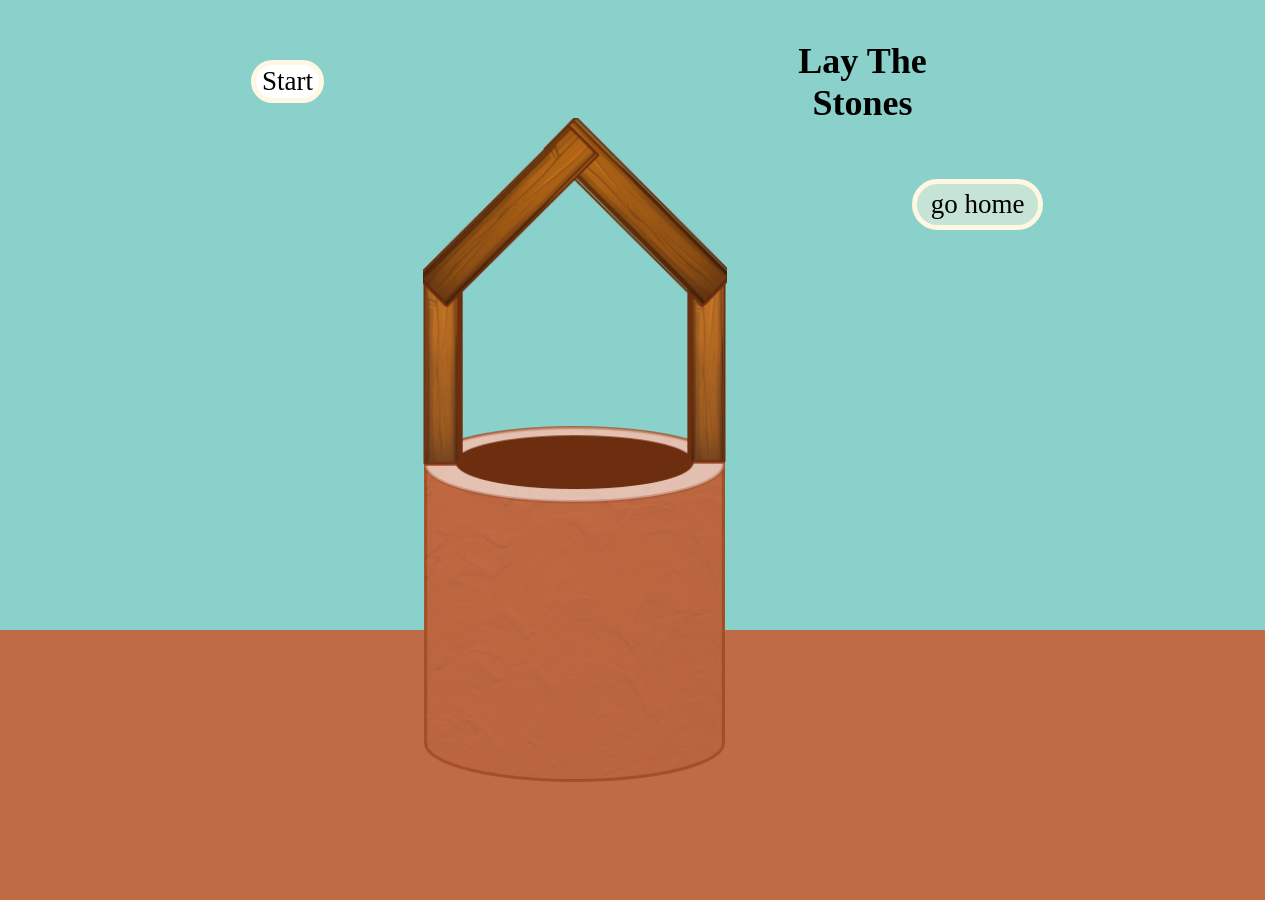
<file: buildwell.html>
<!DOCTYPE html>
  <html lang="en">
    <head>
      <meta charset="UTF-8">
      <meta name="viewport" content="width=device-width, initial-scale=1.0">
      <title>Charity Water Game- well builder</title>
      <link rel="stylesheet" href="wellstyle.css">
    </head>
    <body id="body">
      <div id="dir">
        <h1>Lay The Stones</h1>
      </div>
      <div class="wellcontainer" id="wellcontainer">
        
        <div class="wellbox">
          <img class="well"  id="well" src="img/well.png">
        </div>
      </div>
      <div id="start-div">
        <button id="start-butt">Start</button>
      </div>
      <div id="stonebuttdiv">
        <button id="stone-button" disabled="true">Place Stone</button>
      </div>
      <div id="contdiv">
        <button id="continue-button">Replay</button>
      </div>
      <div id="gohome">
        <a href="home.html"> go home</a>
      </div>
      <script src="laystones.js"></script>
    </body>
  </html>
</file>
<file: wellstyle.css>
/* Charity: water Brand Colors

Primary Colors:
- Yellow:     #FFC907
- Blue:       #2E9DF7

Secondary Colors:
- Light Blue: #8BD1CB
- Green:      #4FCB53
- Orange:     #FF902A
- Red:        #F5402C
- Dark Green: #159A48
- Pink:       #F16061
#8BD1CB

*/
@import url('https://fonts.googleapis.com/css?family=Sniglet');
html,body {
  scrollbar-gutter: stable;
  scrollbar-gutter: stable;
  margin: 0;
  padding: 0;
  width: 100%;
  height: 100%;
  box-sizing: border-box;
}
body {
  background-image:linear-gradient(to bottom,#8bd1cb 0%, #8BD1CB 70%,#bf6c46 70%, #bf6c46 100% );
  display: grid;
  grid-template-rows: repeat(11, minmax(0, 1fr));
  grid-template-columns: repeat(11, minmax(0,1fr));
  position:relative;
  overflow:hidden;
  place-items: center;
  
  
}

h1,h2,h3,a,p,button{
  font-family: "Georgia", serif;
  text-align: center;
}

h1 {
  font-size: 4vh;
  margin:0px;
  padding:0px;

}

a {
  font-size: 3vh;
  text-decoration: none;
  color: inherit;
  border: 5px solid #fff7e1;
  border-radius: 1em;
  background-color:#fff7e180 ;
  padding-left:.5em;
  padding-right: .5em;
  padding-top: .2em;
  padding-bottom: .2em;
  
  
}
#gohome{
  display: flex;
  grid-row-start: 2;
  grid-row-end: 5;
  grid-column-start: 8;
  grid-column-end: 11;
  width:fit-content;
  align-items: center;
  justify-content: center;
}
p{
  font-size: 3vw;
}
#drops{
  border: 5px solid #fff7e1;
  border-radius: 1em;
  background-color:#fff7e180 ;
}
.butt{
  text-align: center;
  
  
}
.wellcontainer{
  max-width: max-content;
  max-height: max-content;
  justify-content: center;
  display: grid;
  grid-template-rows: repeat(14, minmax(0, 1fr));
  grid-template-columns: repeat(7, minmax(0,1fr));
  position:relative;
  overflow:hidden;
  grid-row-start: 3;
  grid-row-end: 10;
  grid-column-start: 3;
  grid-column-end: 9;
}
  



.wellcontainer .wellbox{
  grid-row-start: 1;
  grid-row-end: 15;
  grid-column-start: 1;
  grid-column-end: 9;
  display: flex;
  
}

.wellbox img{
  margin-right:7%;
  margin-bottom:3%;
  height:100%;
  width: 100%;

}

img{
  height:100%;
  width: 100%;
}
button{
  font-size: 3vh;
  background-color: white;
  border: 5px solid #fff7e1;
  border-radius: 1em;
  position: absolute;
  z-index:11;
  
  
}

#continue-button{
  display: none;
  grid-row-start: 1;
  grid-row-end: 3;
  grid-column-start: 2;
  grid-column-end: 5;
  width:fit-content;
  align-items: center;
  justify-content: center;
}
#start-div{
  display: flex;
  grid-row-start: 1;
  grid-row-end: 3;
  grid-column-start: 2;
  grid-column-end: 5;
  width:fit-content;
  align-items: center;
  justify-content: center;
}

#stonebuttdiv{
  display: flex;
  width:fit-content;
  align-items: center;
  justify-content: center;
  grid-row-start: 10;
  grid-row-end: 11;
  grid-column-start: 7;
  grid-column-end: 11;
}
#stonebuttdiv button{
  display: none;
}

#dir{
  display: flex;
  width:fit-content;
  align-items: center;
  justify-content: center;
  grid-row-start: 1;
  grid-row-end: 3;
  grid-column-start: 6;
  grid-column-end: 11;
  
}
#dir h1{
  margin: 2%;
}
</file>
